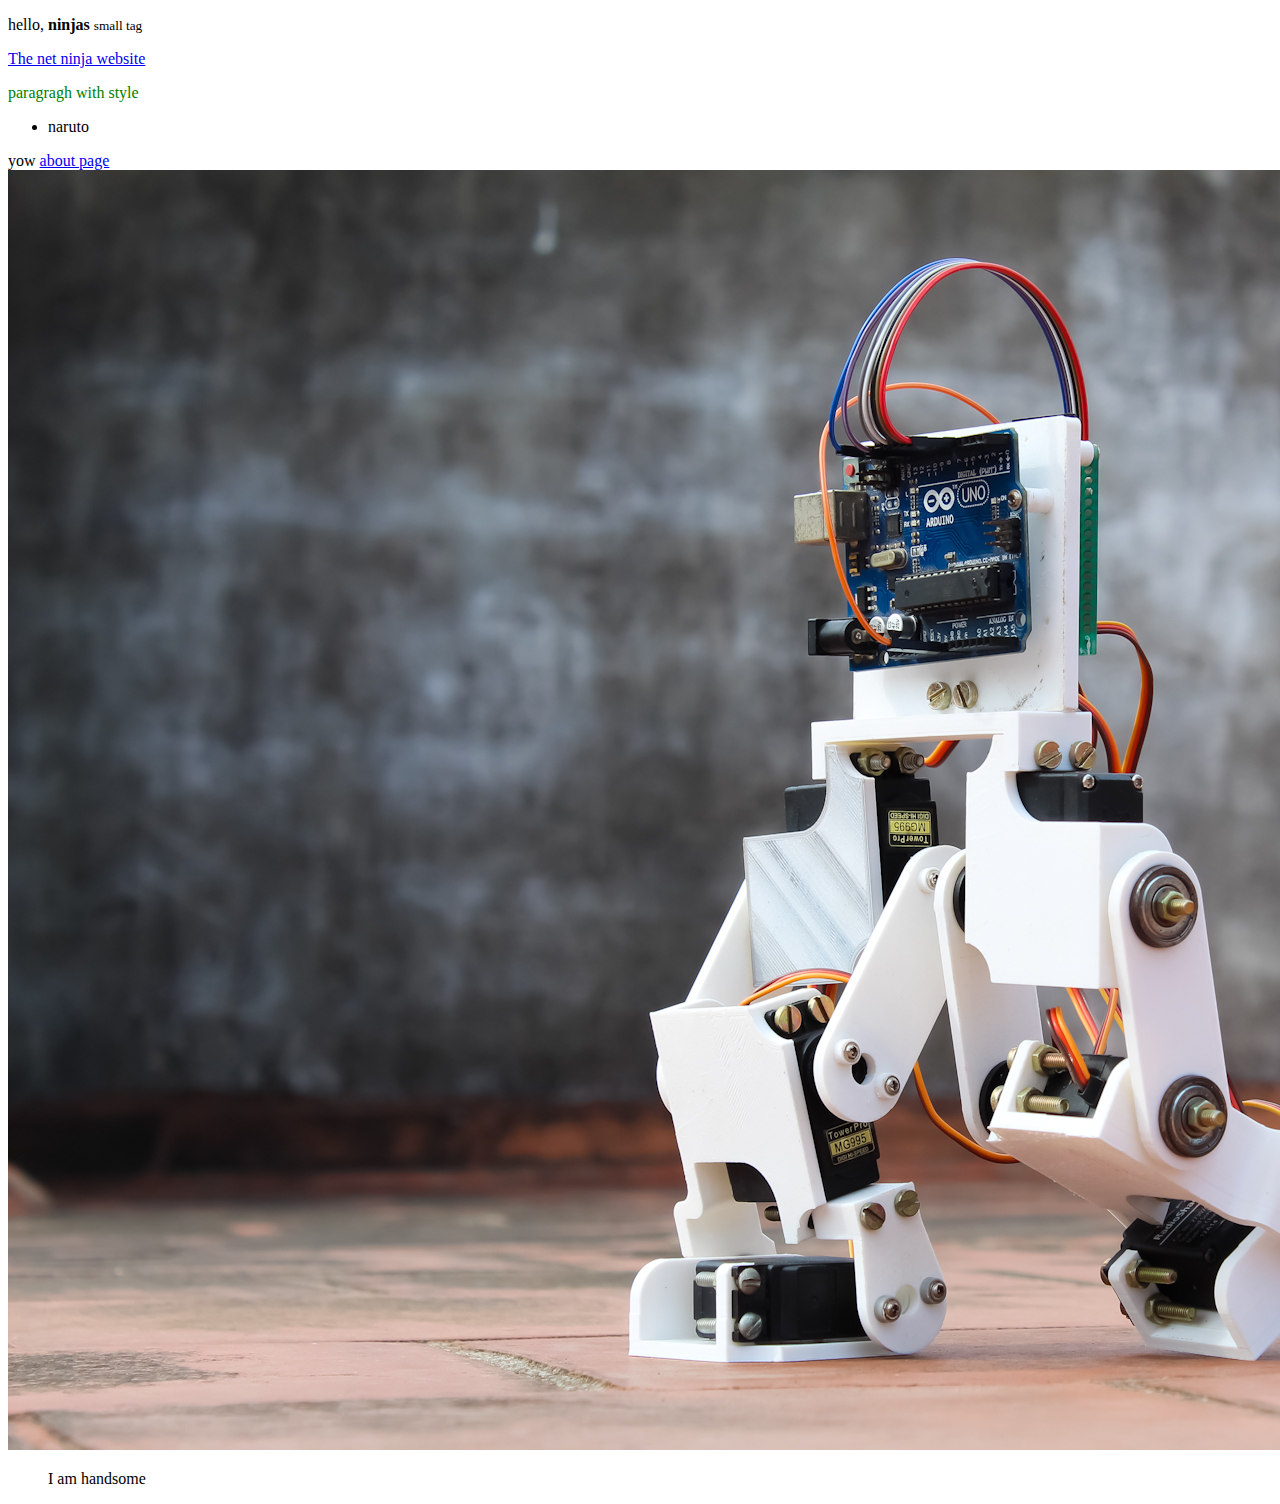
<file: Lesson 1 and 2/index.html>
<!DOCTYPE html>
<html>
<head>
    <title>HTML and CSS course</title>
</head>
<body>
    <div>
        <p>
            hello, <strong>ninjas</strong>
            <small> small tag</small>
        </p>
        <a href="https://www.thenetninja.co.uk"> The net ninja website</a>
        <p style="color: green;"> paragragh with style </p>
    </div>

    <div>
        <ul>
            <li> naruto</li>
        </ul>
        <span> yow </span>
        <!--comment-->
        <a href="about.html">about page</a>

    </div>

    <img src="img/BEEBOP.jpg">

    <blockquote cite="http://www.oscarwildsite.com"> I am handsome</blockquote>


</body>
</html>
</file>
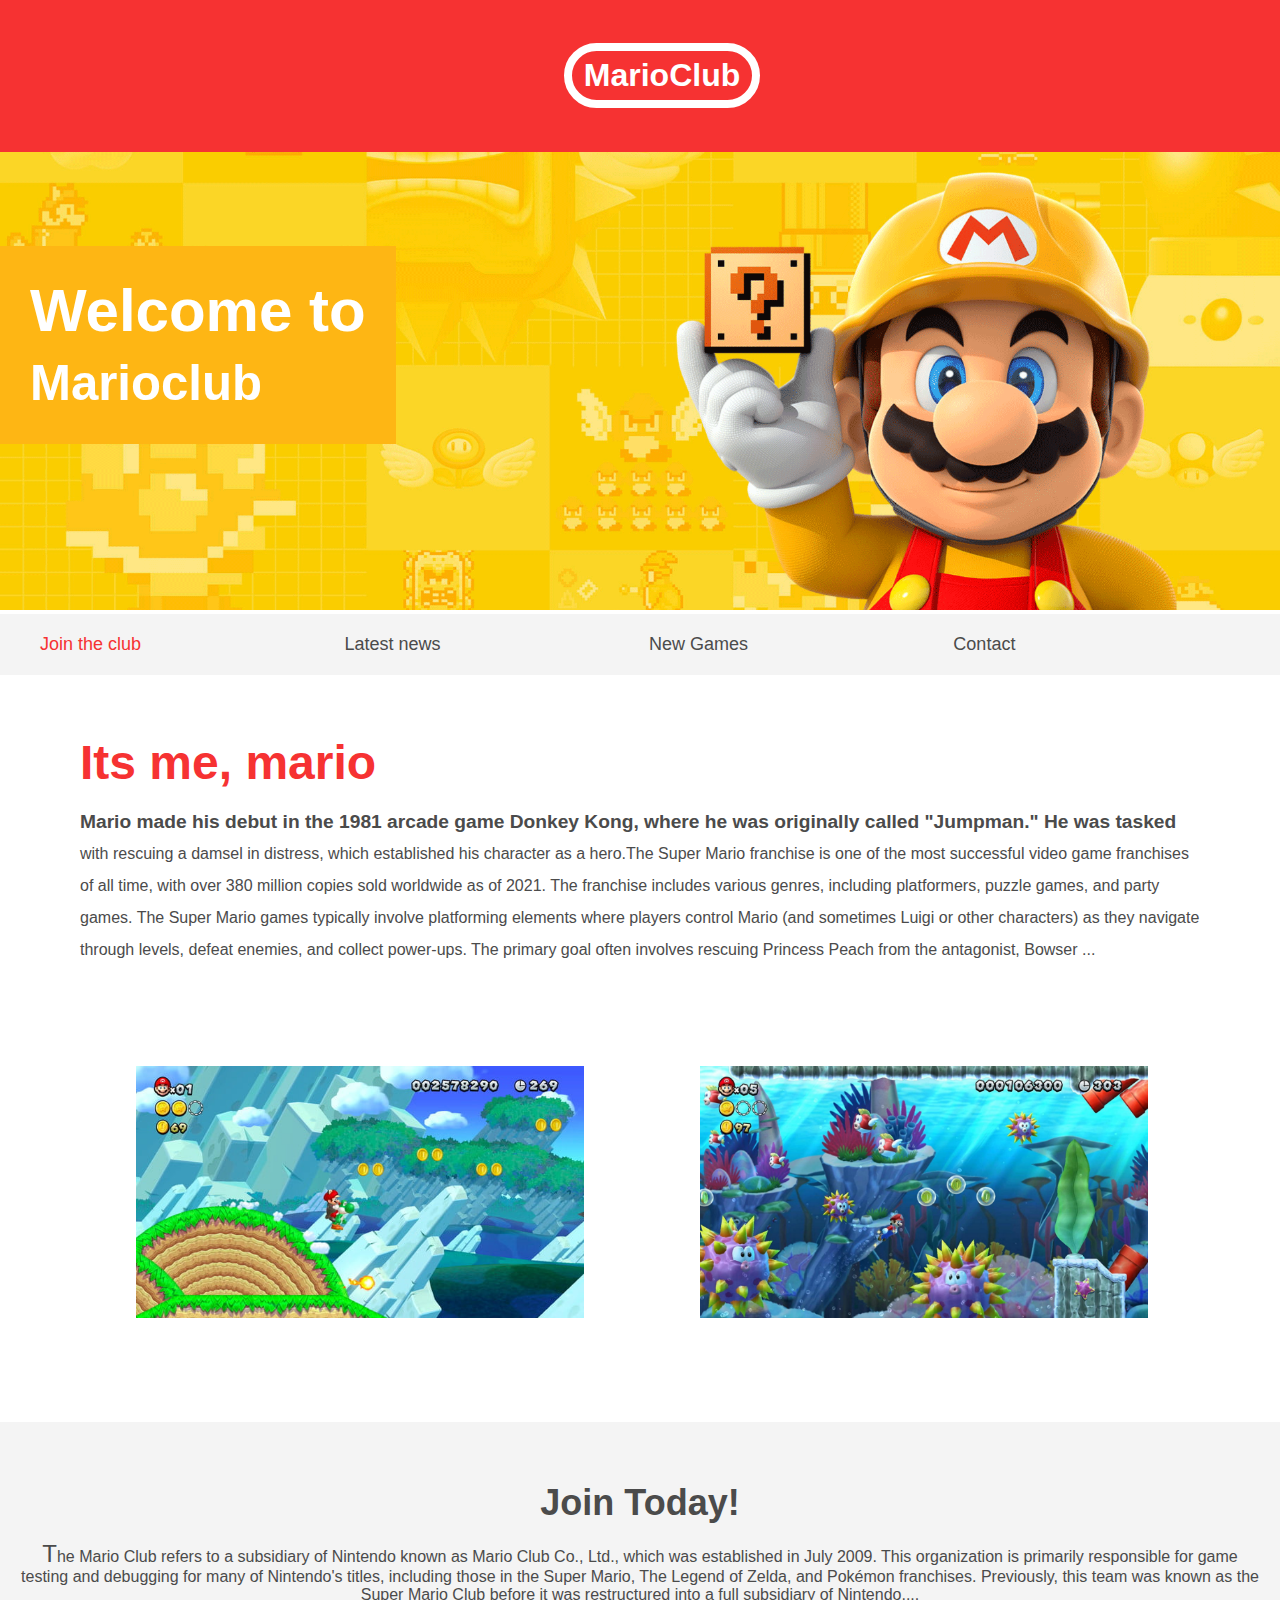
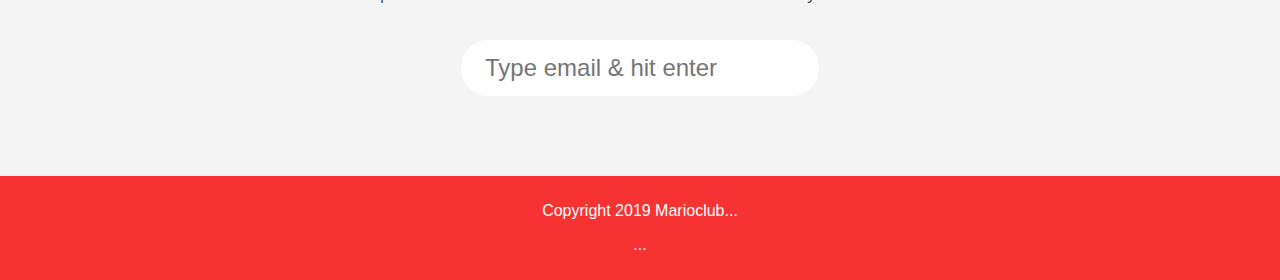
<file: Lesson 10 - Intro to media queries/index.html>
<!DOCTYPE html>
<html>
<head>
    <meta name="vieport" content="width=device-width, initial-scale=1.0">
    <link rel="stylesheet" href="style.css">
    <title>OnePiece</title>
</head>
<body>
    <header>
    <h1>MarioClub</h1>
    </header>

    <section class="banner">
    <img src="img/banner.png" alt="mario club welcome banner">

    <div class="welcome">
    <h2>Welcome to <br><span>Marioclub</span></h2>
    </div>
    </section>
    
    <nav class="main-nav">
        <ul>
        <li><a href="/join.html" class="join">Join the club</a></li>
        <li><a href="/news.html">Latest news</a></li>
        <li><a href="/games.html">New Games</a></li>
        <li><a href="/contact.html">Contact</a></li>
        </ul>
    </nav>
        
    <main>
        <article>
            <h2>Its me, mario</h2>
            <p>
                Mario made his debut in the 1981 arcade game Donkey Kong, where he was originally called "Jumpman." He was tasked with rescuing a damsel in distress, which established his character as a hero.The Super Mario franchise is one of the most successful video game franchises of all time, with over 380 million copies sold worldwide as of 2021. The franchise includes various genres, including platformers, puzzle games, and party games. The Super Mario games typically involve platforming elements where players control Mario (and sometimes Luigi or other characters) as they navigate through levels, defeat enemies, and collect power-ups. The primary goal often involves rescuing Princess Peach from the antagonist, Bowser
            </p>
        </article>
        <ul class="images">
            <li><img src="img/thumb-1.png" alt="mario thumb 1"></li>
            <li><img src="img/thumb-2.png" alt="mario thumb 2"></li>
        </ul>
    </main>
    <section class="join">
        <h2>Join Today!</h2>

        <p>The Mario Club refers to a subsidiary of Nintendo known as Mario Club Co., Ltd., which was established in July 2009. This organization is primarily responsible for game testing and debugging for many of Nintendo's titles, including those in the Super Mario, The Legend of Zelda, and Pokémon franchises. Previously, this team was known as the Super Mario Club before it was restructured into a full subsidiary of Nintendo.</p>

        <form>
            <input type="email" name="email" placeholder="Type email & hit enter" required>
        </form>
    </section>
    <footer>
        <p class="copyright">Copyright 2019 Marioclub<p>
    </footer>
</body>
</html>
</file>
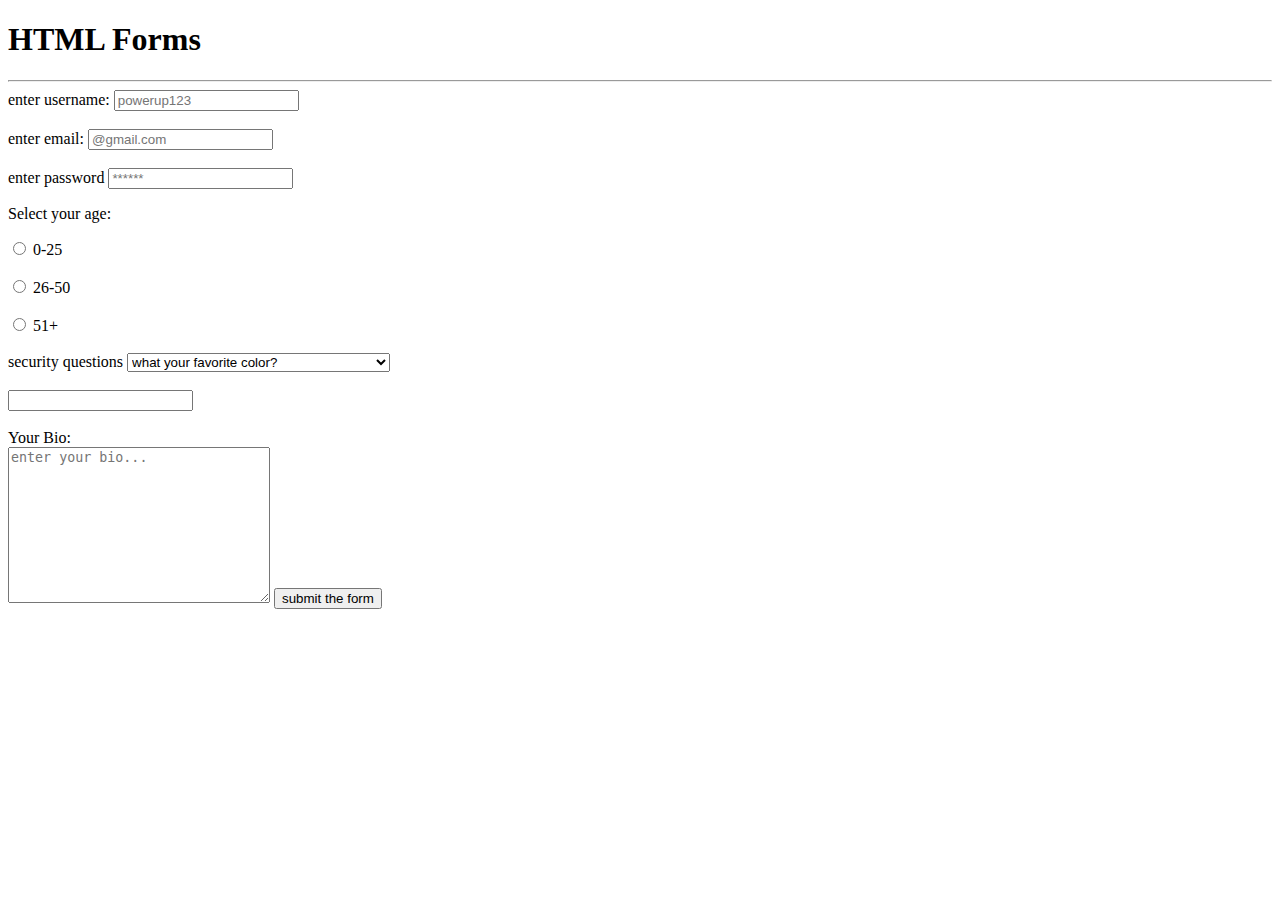
<file: Lesson 3 - webforms/index.html>
<!DOCTYPE html>
<html>
<head>
    <title> Lesson 3</title>
</head>
    <body>
          
        <h1> HTML Forms</h1>
        <hr>  
        <form>
            <label for="username">enter username:</label>
            <input type="text" id="username" placeholder="powerup123">
            <br><br>
            <label for="email">enter email:</label>
            <input type="email" id="email" placeholder="@gmail.com">
            <br><br>
            <label for="password">enter password</label>
            <input type="password" id="password" placeholder="******">
        
            <p> Select your age:</p>
            <input type="radio" name="age" value="0-25" id="option-1">
            <label for="option-1">0-25</label>
            <br><br>
            <input type="radio" name="age" value="26-50" id="option-2">
            <label for="option-2">26-50</label>
            <br><br>
            <input type="radio" name="age" value="51+" id="option-3">
            <label for="option-3">51+</label> 

            <br><br>

            <label for="questions">security questions</label>
            <select name="questions" id="questions">
                <option value="Q1"> what your favorite color?</option>
                <option value="Q2">if you could be a anime what it could be?</option>
                <option value="Q3">what is your favorite anime</option>
            </select>

            <br><br>
            <input type="text" id="answer" name="answer">

            <br><br>
            <label for="bio">Your Bio:</label><br>
            <textarea name="bio" id="bio" cols="30" rows="10" placeholder="enter your bio..."></textarea>

            <input type="submit" value="submit the form">

        </form>
        

    </body>
</html>
</file>
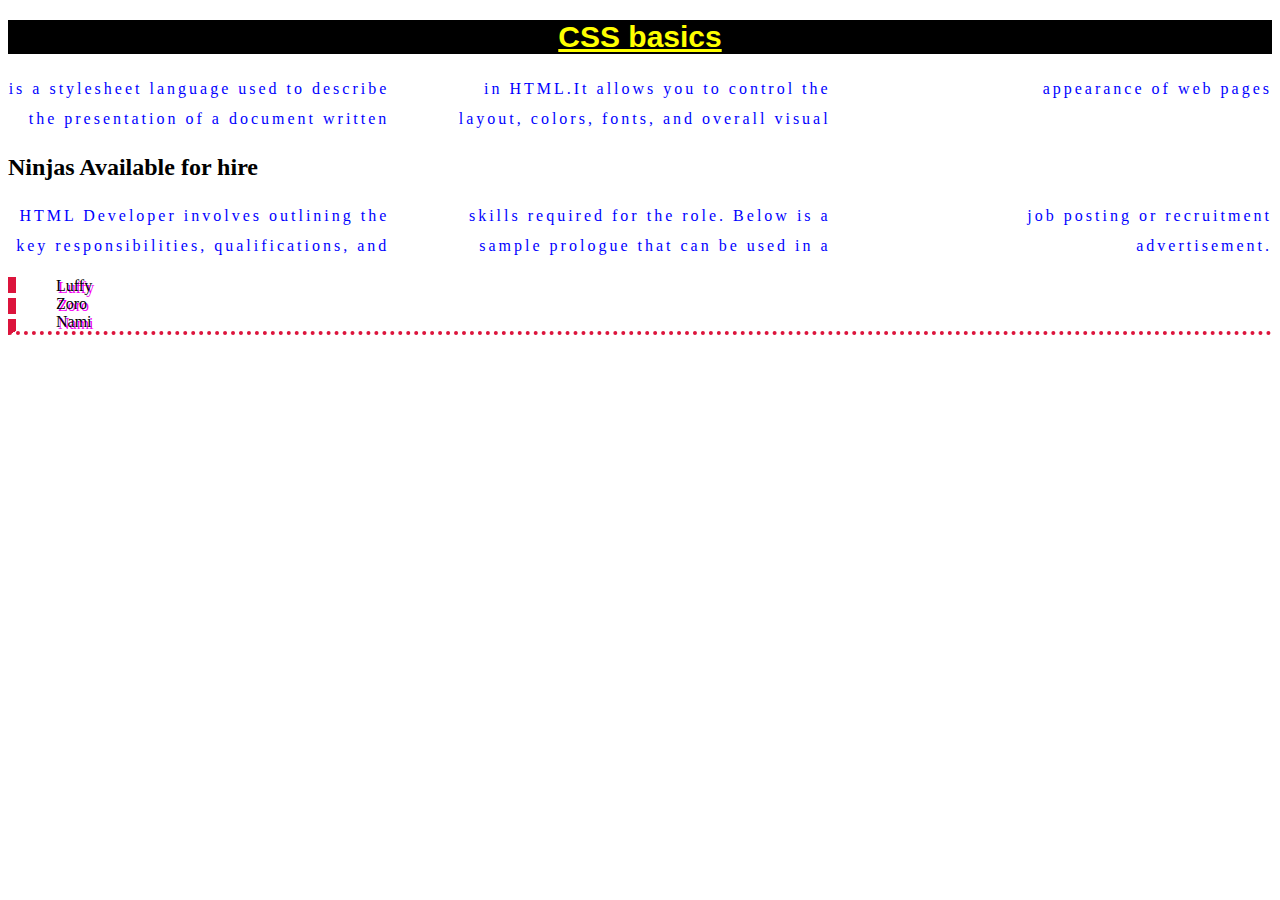
<file: Lesson 4 - CSS (style sheets)/index.html>
<!DOCTYPE html>
<html>
    <head>
        <link rel="stylesheet" href="style.css">
        <title> CSS basics</title>
    </head>
    <body>
        <h1> CSS basics</h1>

        <p> is a stylesheet language used to describe the presentation of a document written in HTML.It allows you to control the layout, colors, fonts, and overall visual appearance of web pages</p>

        <div>
            <h2>Ninjas Available for hire </h2>
            <p> 
                HTML Developer involves outlining the key responsibilities, qualifications, and skills required for the role. Below is a sample prologue that can be used in a job posting or recruitment advertisement.
            </p>
            <ul>
                <li>Luffy</li>
                <li>Zoro</li>
                <li>Nami</li>
            </ul>
        </div>
    </body>
</html>
</file>
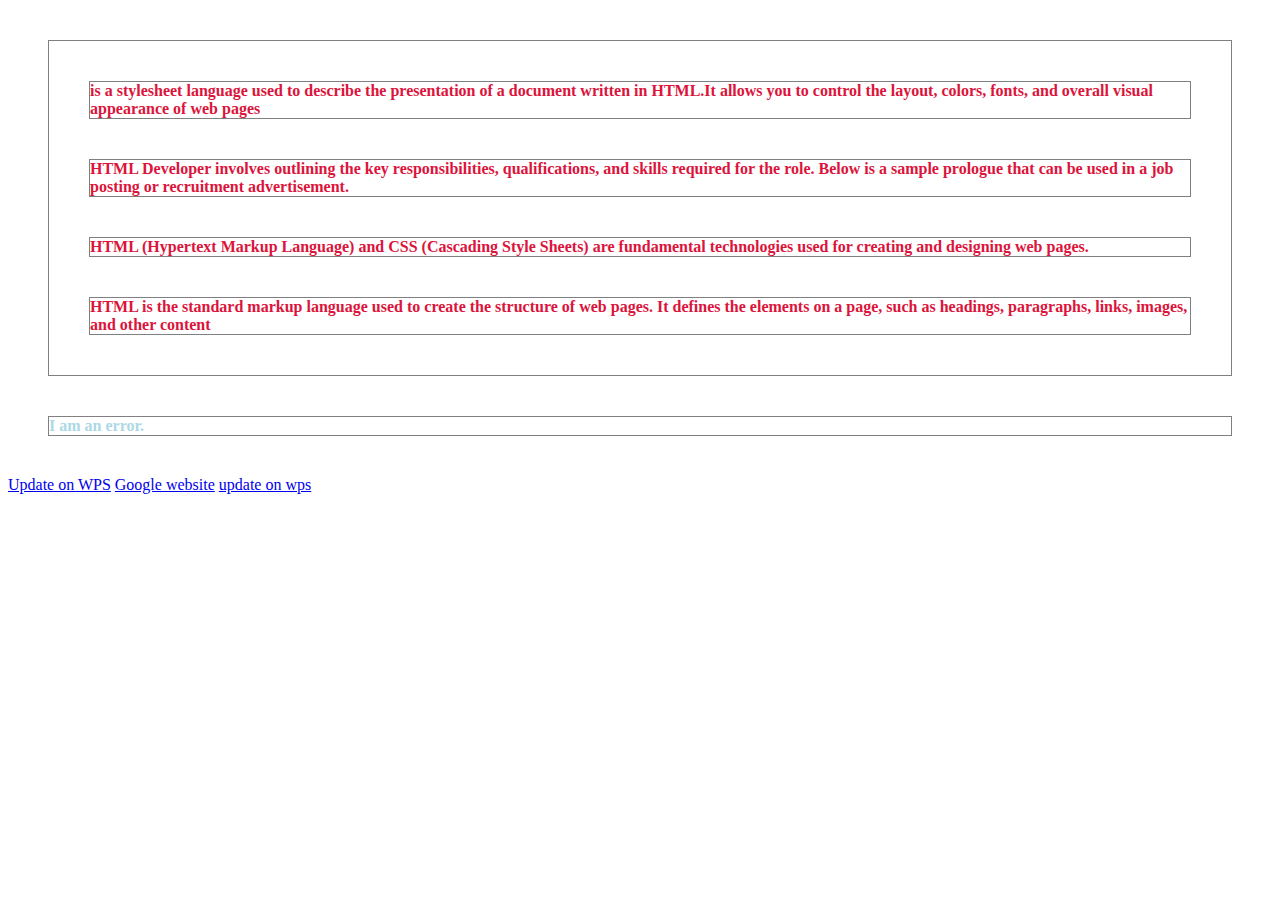
<file: Lesson 5 - CSS Classes and Selectors/index.html>
<!DOCTYPE html>
<html>
    <head>
        <link rel="stylesheet" href="style.css">
        <title> CSS basics</title>
    </head>
    <body>
 <div id="content">
        <p class="error"> is a stylesheet language used to describe the presentation of a document written in HTML.It allows you to control the layout, colors, fonts, and overall visual appearance of web pages</p>

        <p class="success"> HTML Developer involves outlining the key responsibilities, qualifications, and skills required for the role. Below is a sample prologue that can be used in a job posting or recruitment advertisement.</p>
        
        <p class="success feedback">HTML (Hypertext Markup Language) and CSS (Cascading Style Sheets) are fundamental technologies used for creating and designing web pages.</p>

        <p>HTML is the standard markup language used to create the structure of web pages. It defines the elements on a page, such as headings, paragraphs, links, images, and other content</p>
</div>

<div class="error">I am an error.</div>

        <a href="https://www.msn.com/en-ph/news/national/china-philippines-clash-in-south-china-sea-despite-efforts-to-rebuild-trust/ar-AA1ppSoq?ocid=msedgntp&pc=U531&cvid=628aad7c73044b5590dfc73d58b111e7&ei=6">Update on WPS</a>

        <a href="https://www.google.com/">Google website</a>

        <a href="https://www.msn.com/en-ph/news/national/china-philippines-clash-in-south-china-sea-despite-efforts-to-rebuild-trust/ar-AA1ppSoq?ocid=msedgntp&pc=U531&cvid=628aad7c73044b5590dfc73d58b111e7&ei=6">update on wps</a>
    </body>
</html>
</file>
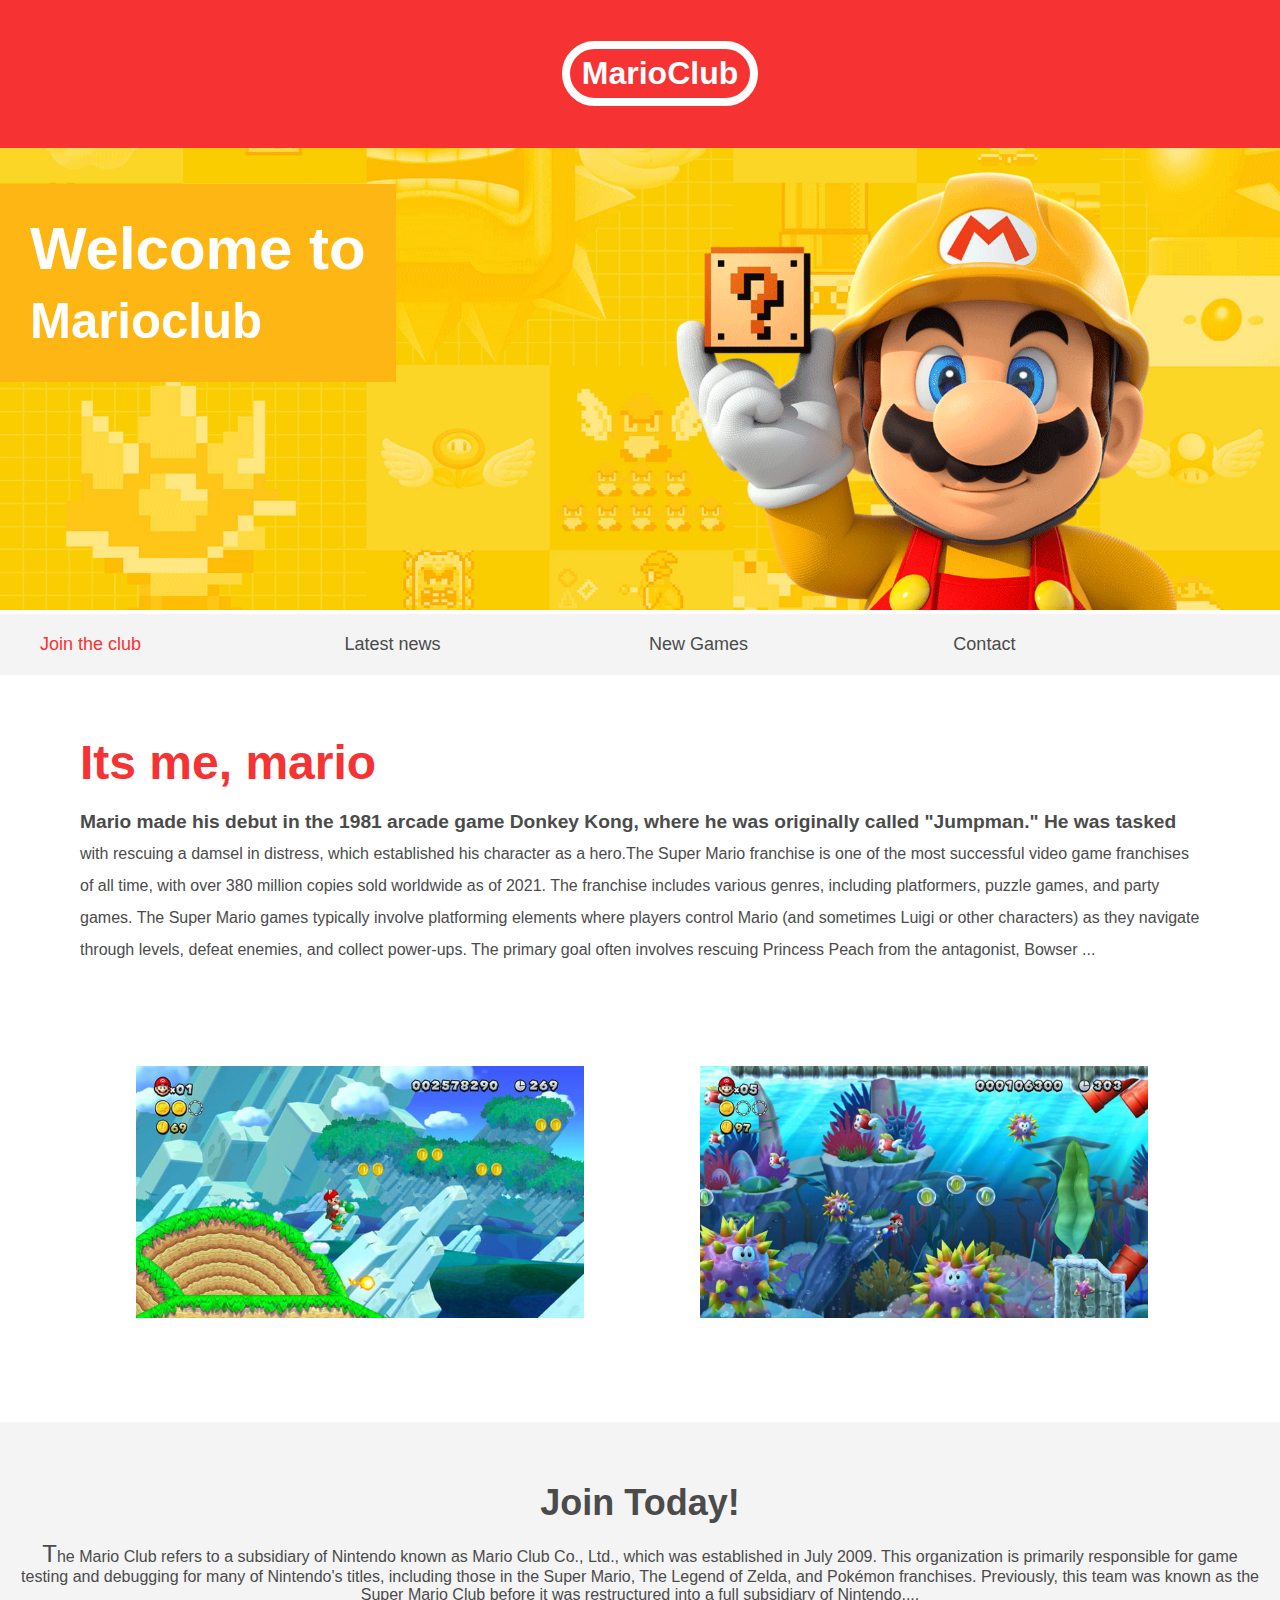
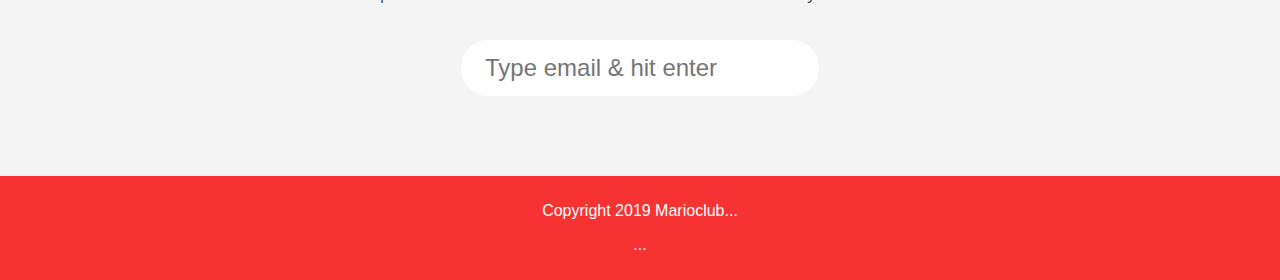
<file: Lesson 6 - HTML 5 Semantic/index.html>
<!DOCTYPE html>
<html>
<head>
    <link rel="stylesheet" href="style.css">
    <title>MarioClub</title>
</head>
<body>
    <header>
    <h1>MarioClub</h1>
    </header>

    <section class="banner">
    <img src="img/banner.png" alt="mario club welcome banner">

    <div class="welcome">
    <h2>Welcome to <br><span>Marioclub</span></h2>
    </div>
    </section>
    
    <nav class="main-nav">
        <ul>
        <li><a href="/join.html" class="join">Join the club</a></li>
        <li><a href="/news.html">Latest news</a></li>
        <li><a href="/games.html">New Games</a></li>
        <li><a href="/contact.html">Contact</a></li>
        </ul>
    </nav>
        
    <main>
        <article>
            <h2>Its me, mario</h2>
            <p>
                Mario made his debut in the 1981 arcade game Donkey Kong, where he was originally called "Jumpman." He was tasked with rescuing a damsel in distress, which established his character as a hero.The Super Mario franchise is one of the most successful video game franchises of all time, with over 380 million copies sold worldwide as of 2021. The franchise includes various genres, including platformers, puzzle games, and party games. The Super Mario games typically involve platforming elements where players control Mario (and sometimes Luigi or other characters) as they navigate through levels, defeat enemies, and collect power-ups. The primary goal often involves rescuing Princess Peach from the antagonist, Bowser
            </p>
        </article>
        <ul class="images">
            <li><img src="img/thumb-1.png" alt="mario thumb 1"></li>
            <li><img src="img/thumb-2.png" alt="mario thumb 2"></li>
        </ul>
    </main>
    <section class="join">
        <h2>Join Today!</h2>

        <p>The Mario Club refers to a subsidiary of Nintendo known as Mario Club Co., Ltd., which was established in July 2009. This organization is primarily responsible for game testing and debugging for many of Nintendo's titles, including those in the Super Mario, The Legend of Zelda, and Pokémon franchises. Previously, this team was known as the Super Mario Club before it was restructured into a full subsidiary of Nintendo.</p>

        <form>
            <input type="email" name="email" placeholder="Type email & hit enter" required>
        </form>
    </section>
    <footer>
        <p class="copyright">Copyright 2019 Marioclub<p>
    </footer>
</body>
</html>
</file>
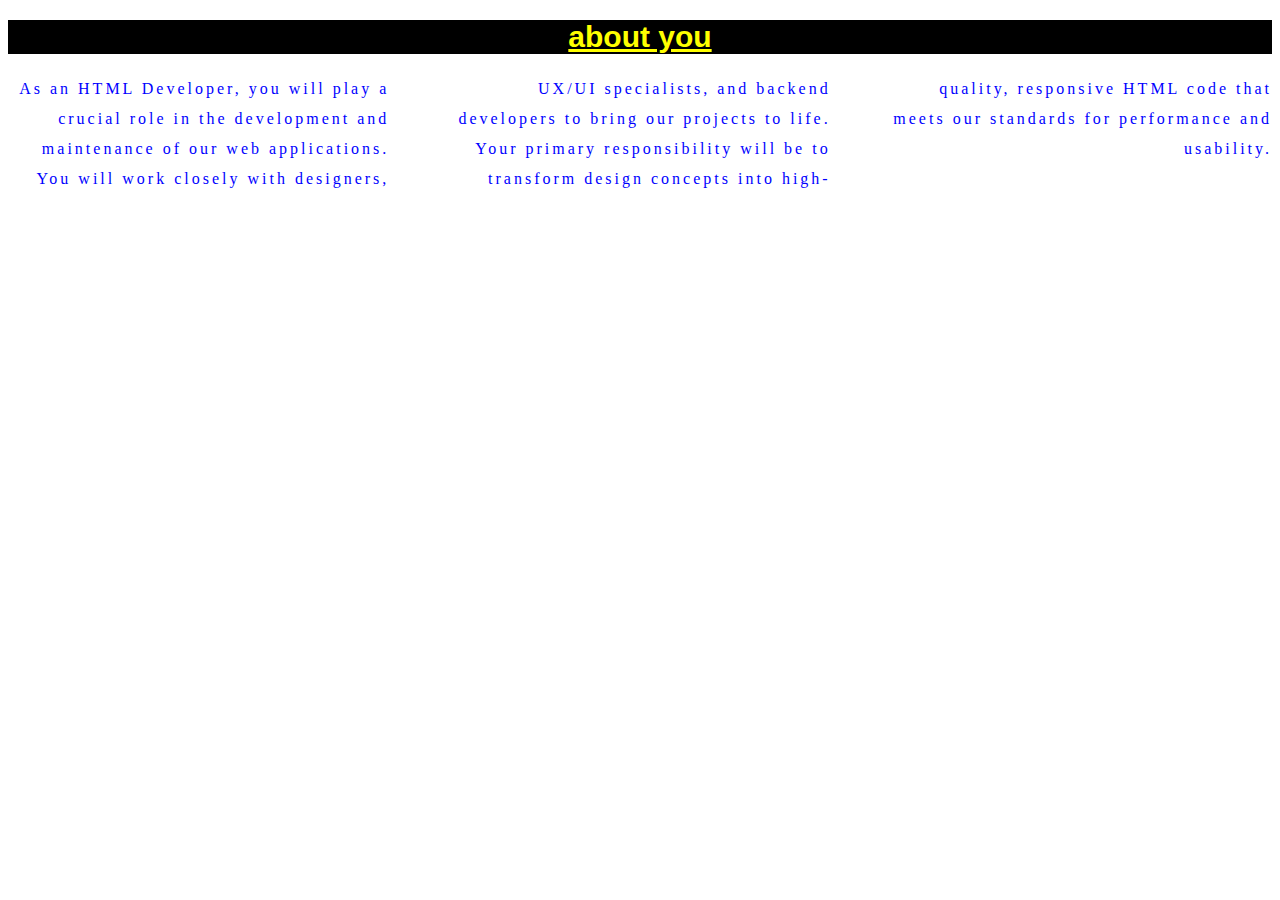
<file: Lesson 4 - CSS (style sheets)/about.html>
<!DOCTYPE html>
<html>
    <head>
        <link rel="stylesheet" href="style.css">
        <title>CSS Basics</title>
    </head>
    <body>
        <h1> about you</h1>
        <p> As an HTML Developer, you will play a crucial role in the development and maintenance of our web applications. You will work closely with designers, UX/UI specialists, and backend developers to bring our projects to life. Your primary responsibility will be to transform design concepts into high-quality, responsive HTML code that meets our standards for performance and usability.</p>
    </body>
</html>
</file>
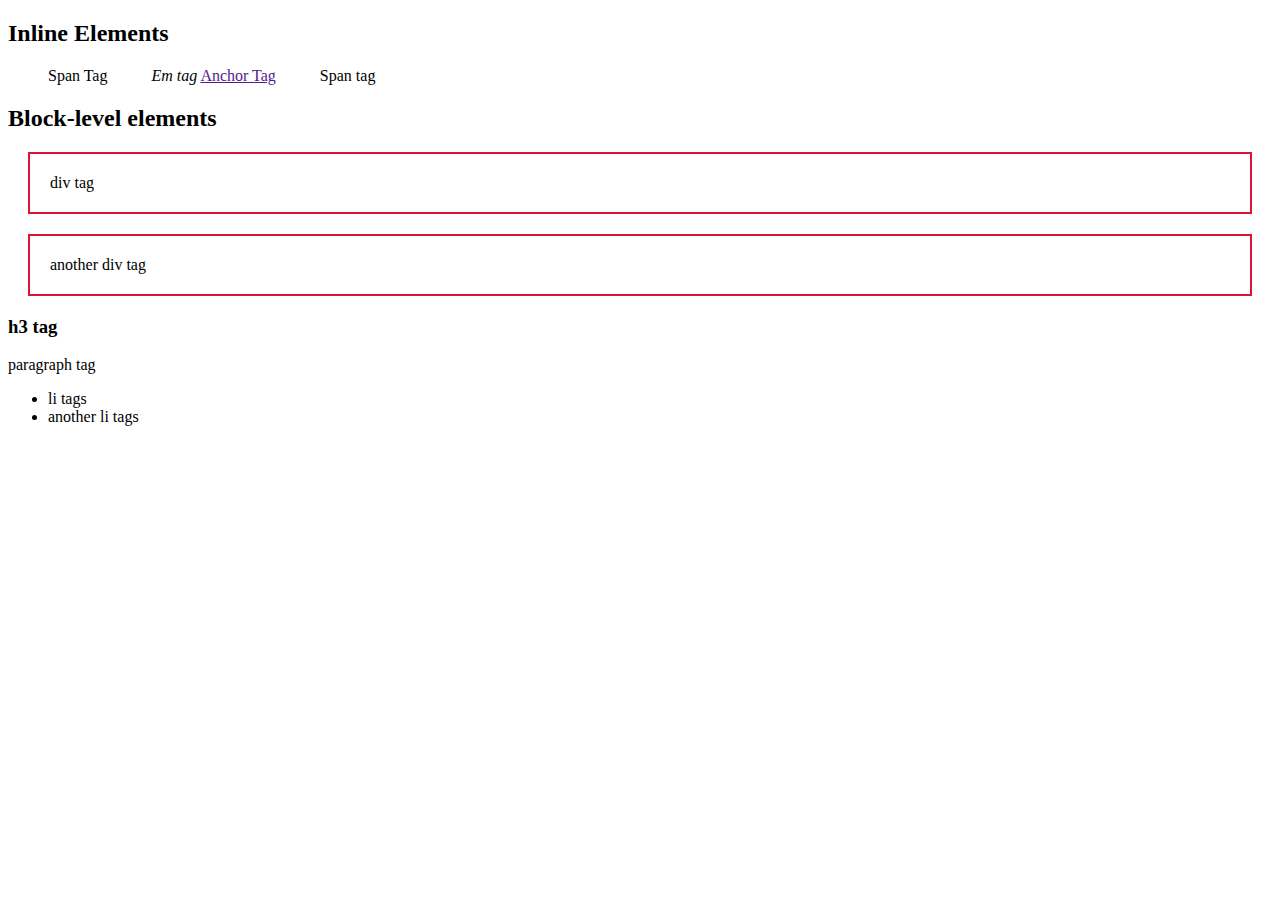
<file: Lesson 4 - CSS (style sheets)/index2.html>
<!DOCTYPE html>
<head>
    <link rel="stylesheet" href="style2.css">
    <title>CSS BASICS</title>
</head>
<body>
    
    <h2>Inline Elements</h2>

    <span>Span Tag</span>
    <em>Em tag</em>
    <a href="">Anchor Tag</a>
    <span>Span tag</span>

    <h2> Block-level elements</h2>
    
    <div>div tag</div>
    <div>another div tag</div>
    <h3>h3 tag</h3>
    <p>paragraph tag</p>
    <ul>
        <li>li tags</li>
        <li>another li tags</li>
    </ul>
</body>
</file>
<file: Lesson 10 - Intro to media queries/style.css>
body, ul, li, h2, a
{
    margin: 0;
    padding: 0;
    font-family: arial;
}


header
{
    background-color: #f63232;
    padding: 22px;
    text-align: center;
    position: fixed;
    width: 100%;
    z-index: 1;
    top: 0;
    left: 0;

}
header h1
{
    color: white;
    border: 8px solid white;
    padding: 6px 12px;
    display: inline-block;
    border-radius: 36px;
}

.banner
{
    position: relative;
}

.banner img
{
    max-width: 100%;
}

.banner .welcome
{
    background-color: #FEB614;
    color: white;
    position: absolute;
    padding: 30px;
    left: 0;
    top: 40%;
}

.banner h2
{
    font-size: 74px;
}

.banner h2 span
{
    font-size: 1.30cm;
}

nav
{
    background-color: #f4f4f4;
    padding: 20px;
    position: sticky;
    top: 148px;
}

nav ul
{
    white-space: nowrap;
    margin: 0 auto;
    max-width: 1200px;
    
}
nav li
{
    width: 25%;
    display: inline-block;
    font-size: 24px;
}

nav li a
{
    text-decoration: none;
    color: #4b4b4b;
}

nav li a.join
{
    color: #f63232;
}

main{
    max-width: 100%;
    width: 1200px;
    margin: 60px auto;
    padding: 0 40px;
    box-sizing: border-box;
}

article h2
{
    color: #f63232;
    font-size: 48px;
}

article p 
{
    line-height: 2em;
    color: #4b4b4b;
}

.images
{
    text-align: center;
    margin: 80px 0;
    white-space: nowrap;
}

.images li
{
    display: inline-block;
    width: 40%;
    margin: 20px 5%;
}

.images li img
{
    max-width: 100%;
}

section.join
{
    background: #f4f4f4;
    text-align: center;
    padding: 60px 20px;
    color: #4b4b4b;
}

.join h2
{
    font-size: 36px;
}

form input
{
    margin: 20px 0;
    padding: 10px 20px;
    font-size: 24px;
    border-radius: 28px;
    border: 4px solid white;
}

footer
{
    background: #F63232;
    color: white;
    padding: 10px;
    text-align: center;
}

/* psuedo classes */

nav li a:hover
{
    text-decoration: underline;
}

.images li:hover
{
    position: relative;
    top: -4px;
}

form input:focus
{
    border: 4px dashed #4b4b4b;
    outline: none;
}

form input:valid
{
    border: 4px solid #71d300;
}

article p::first-line
{
    font-weight: bold;
    font-size: 1.2em;
}

section.join p::first-letter
{
    font-size: 1.5em;
}

section.join p::selection
{
    background-color: #f63232;
    color: white;
}

p::after
{
    content: '...';
}

/* responsive styles */

@media screen and (max-width: 1400px)
{
    .banner .welcome h2
    {
        font-size: 60px;
    }
    nav li
    {
        font-size: 18px;
    }
}

@media screen and (max-width: 960px)
{
    .banner .welcome h2
    {
        font-size: 40px;
    }

}

@media screen and (max-width: 700px)
{
    .banner .welcome
    {
        font-size: 40px;
        position: relative;
        padding: 10px;
    }
    .banner .welcome br
    {
        display: none;
    }
    .banner .welcome h2
    {
        font-size: 25px;
    }
    .banner .welcome span
    {
        font-size: 1em;
    }
    .images li
    {
        width: 100%;
        margin: 20px;
        display: block;
    }

}

@media screen and (max-width: 500px) {
    nav li {
        font-size: 20px;
        display: block;
        width: 100%;
        margin: 12px 0;
    }
    header
    {
        position: relative;
    }
    nav
    {
        top: 0;
    }
}
</file>
<file: Lesson 4 - CSS (style sheets)/style.css>
h1 {
    color: yellow;
    background-color: black;
    font-size: 30px;
    text-decoration: underline;
    font-family: Arial;
    text-align: center;
}
p
{
    color: blue;
    text-align: right;
    line-height: 30px;
    letter-spacing: 3px;
    column-count: 3;
    column-gap: 60px;
}
ul
{
 /*  border-width: 4px; 
   border-style: solid; 
   border-color: crimson;
        
   or 

 border: 4px solid crimson; */

    border-bottom: 4px dotted crimson;
    border-left: 8px dashed crimson;
}
li
{
    list-style-type: none;
 /*   text-shadow: 2px 2px lightgray ; */
    text-shadow: 2px 2px #f400f4;
}
</file>
<file: Lesson 5 - CSS Classes and Selectors/style.css>
/* p.error
{
    color: red;
}
p.success
{
    color: #91db91
}
p.success.feedback
{
    border:1px dashed #1d1b13;
}
#content
{
    background-color: #7e7e7d;
    padding: 40px;

} */

/*
div p
{
    color: aqua
    ;
}
*/

/*
a[href*="china-philippines"]

{
     background-color: #345a34;
     color: #612d2d;
     text-decoration: none;
     font-weight: bold;
     text-transform: uppercase;

} */

/*
a[href*="google"]
{
    color: red;
    background-color: black;
    border: 30px solid blue;

}

a[href$=".com"]
{
    background-color: grey;
}
    */

div
{
    color: lightblue;
    border: 1px solid grey;
    margin: 40px;
    font-weight: bold;
}

p
{
    border: inherit;
    margin: inherit;
    color: crimson;
}
</file>
<file: Lesson 6 - HTML 5 Semantic/style.css>
body, ul, li, h2, a
{
    margin: 0;
    padding: 0;
    font-family: arial;
}


header
{
    background-color: #f63232;
    padding: 20px;
    text-align: center;
    position: fixed;
    width: 100%;
    z-index: 1;
    top: 0;
    left: 0;

}
header h1
{
    color: white;
    border: 8px solid white;
    padding: 6px 12px;
    display: inline-block;
    border-radius: 36px;
}

.banner
{
    position: relative;
}

.banner img
{
    max-width: 100%;
}

.banner .welcome
{
    background-color: #FEB614;
    color: white;
    position: absolute;
    padding: 30px;
    left: 0;
    top: 30%;
}

.banner h2
{
    font-size: 74px;
}

.banner h2 span
{
    font-size: 1.30cm;
}

nav
{
    background-color: #f4f4f4;
    padding: 20px;
    position: sticky;
    top: 148px;
}

nav ul
{
    white-space: nowrap;
    margin: 0 auto;
    max-width: 1200px;
    
}
nav li
{
    width: 25%;
    display: inline-block;
    font-size: 24px;
}

nav li a
{
    text-decoration: none;
    color: #4b4b4b;
}

nav li a.join
{
    color: #f63232;
}

main{
    max-width: 100%;
    width: 1200px;
    margin: 60px auto;
    padding: 0 40px;
    box-sizing: border-box;
}

article h2
{
    color: #f63232;
    font-size: 48px;
}

article p 
{
    line-height: 2em;
    color: #4b4b4b;
}

.images
{
    text-align: center;
    margin: 80px 0;
    white-space: nowrap;
}

.images li
{
    display: inline-block;
    width: 40%;
    margin: 20px 5%;
}

.images li img
{
    max-width: 100%;
}

section.join
{
    background: #f4f4f4;
    text-align: center;
    padding: 60px 20px;
    color: #4b4b4b;
}

.join h2
{
    font-size: 36px;
}

form input
{
    margin: 20px 0;
    padding: 10px 20px;
    font-size: 24px;
    border-radius: 28px;
    border: 4px solid white;
}

footer
{
    background: #F63232;
    color: white;
    padding: 10px;
    text-align: center;
}

/* psuedo classes */

nav li a:hover
{
    text-decoration: underline;
}

.images li:hover
{
    position: relative;
    top: -4px;
}

form input:focus
{
    border: 4px dashed #4b4b4b;
    outline: none;
}

form input:valid
{
    border: 4px solid #71d300;
}

article p::first-line
{
    font-weight: bold;
    font-size: 1.2em;
}

section.join p::first-letter
{
    font-size: 1.5em;
}

section.join p::selection
{
    background-color: #f63232;
    color: white;
}

p::after
{
    content: '...';
}

/* responsive styles */

@media screen and (max-width: 1400px)
{
    .banner .welcome h2
    {
        font-size: 60px;
    }
    nav li
    {
        font-size: 18px;
    }
}

@media screen and (max-width: 960px)
{
    .banner .welcome h2
    {
        font-size: 40px;
    }

}

@media screen and (max-width: 700px)
{
    .banner .welcome
    {
        font-size: 40px;
        position: relative;
        padding: 10px;
    }
    .banner .welcome br
    {
        display: none;
    }
    .banner .welcome h2
    {
        font-size: 25px;
    }
    .banner .welcome span
    {
        font-size: 1em;
    }
    .images li
    {
        width: 100%;
        margin: 20px;
        display: block;
    }

}

@media screen and (max-width: 500px) {
    nav li {
        font-size: 20px;
        display: block;
        width: 100%;
        margin: 12px 0;
    }
    header
    {
        position: relative;
    }
    nav
    {
        top: 0;
    }
}
</file>
<file: Lesson 4 - CSS (style sheets)/style2.css>
span
{
    /* display: block; */
    margin: 20px;
    padding: 20px;
}

div
{
    /* display: inline; */
    border: 2px solid crimson;
    margin: 20px;
    padding: 20px;
}
</file>
